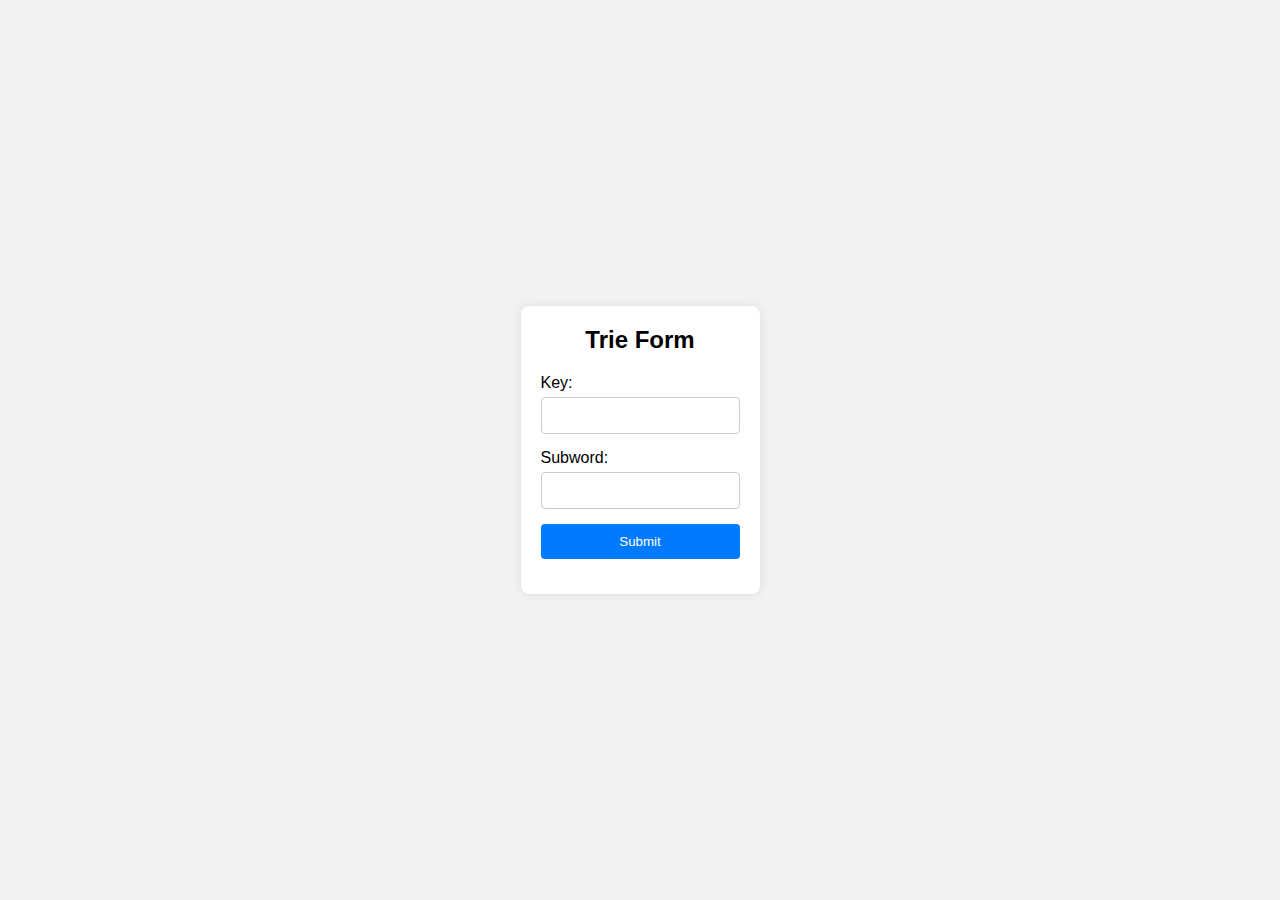
<file: src/main/resources/static/frontend.html>
<!DOCTYPE html>
<html lang="en">
<head>
    <meta charset="UTF-8">
    <title>Trie Form</title>
    <style>
        body {
            font-family: Arial, sans-serif;
            background-color: #f2f2f2;
            display: flex;
            justify-content: center;
            align-items: center;
            height: 100vh;
            margin: 0;
        }
        .form-container {
            background-color: #fff;
            padding: 20px;
            border-radius: 8px;
            box-shadow: 0 0 10px rgba(0, 0, 0, 0.1);
        }
        .form-container h2 {
            margin-top: 0;
            text-align: center;
        }
        .form-group {
            margin-bottom: 15px;
        }
        .form-group label {
            display: block;
            margin-bottom: 5px;
        }
        .form-group input {
            width: calc(100% - 22px);
            padding: 10px;
            border: 1px solid #ccc;
            border-radius: 4px;
        }
        .form-group input:focus {
            border-color: #007bff;
        }
        .form-group input[type="submit"] {
            width: 100%;
            background-color: #007bff;
            color: white;
            border: none;
            cursor: pointer;
        }
        .form-group input[type="submit"]:hover {
            background-color: #0056b3;
        }
    </style>
</head>
<body>
<div class="form-container">
    <h2>Trie Form</h2>
    <form action="/trie/search" method="post">
        <div class="form-group">
            <label for="key">Key:</label>
            <input type="text" id="key" name="key">
        </div>
        <div class="form-group">
            <label for="subword">Subword:</label>
            <input type="text" id="subword" name="subword">
        </div>
        <div class="form-group">
            <input type="submit" value="Submit">
        </div>
    </form>
</div>
</body>
</html>
</file>
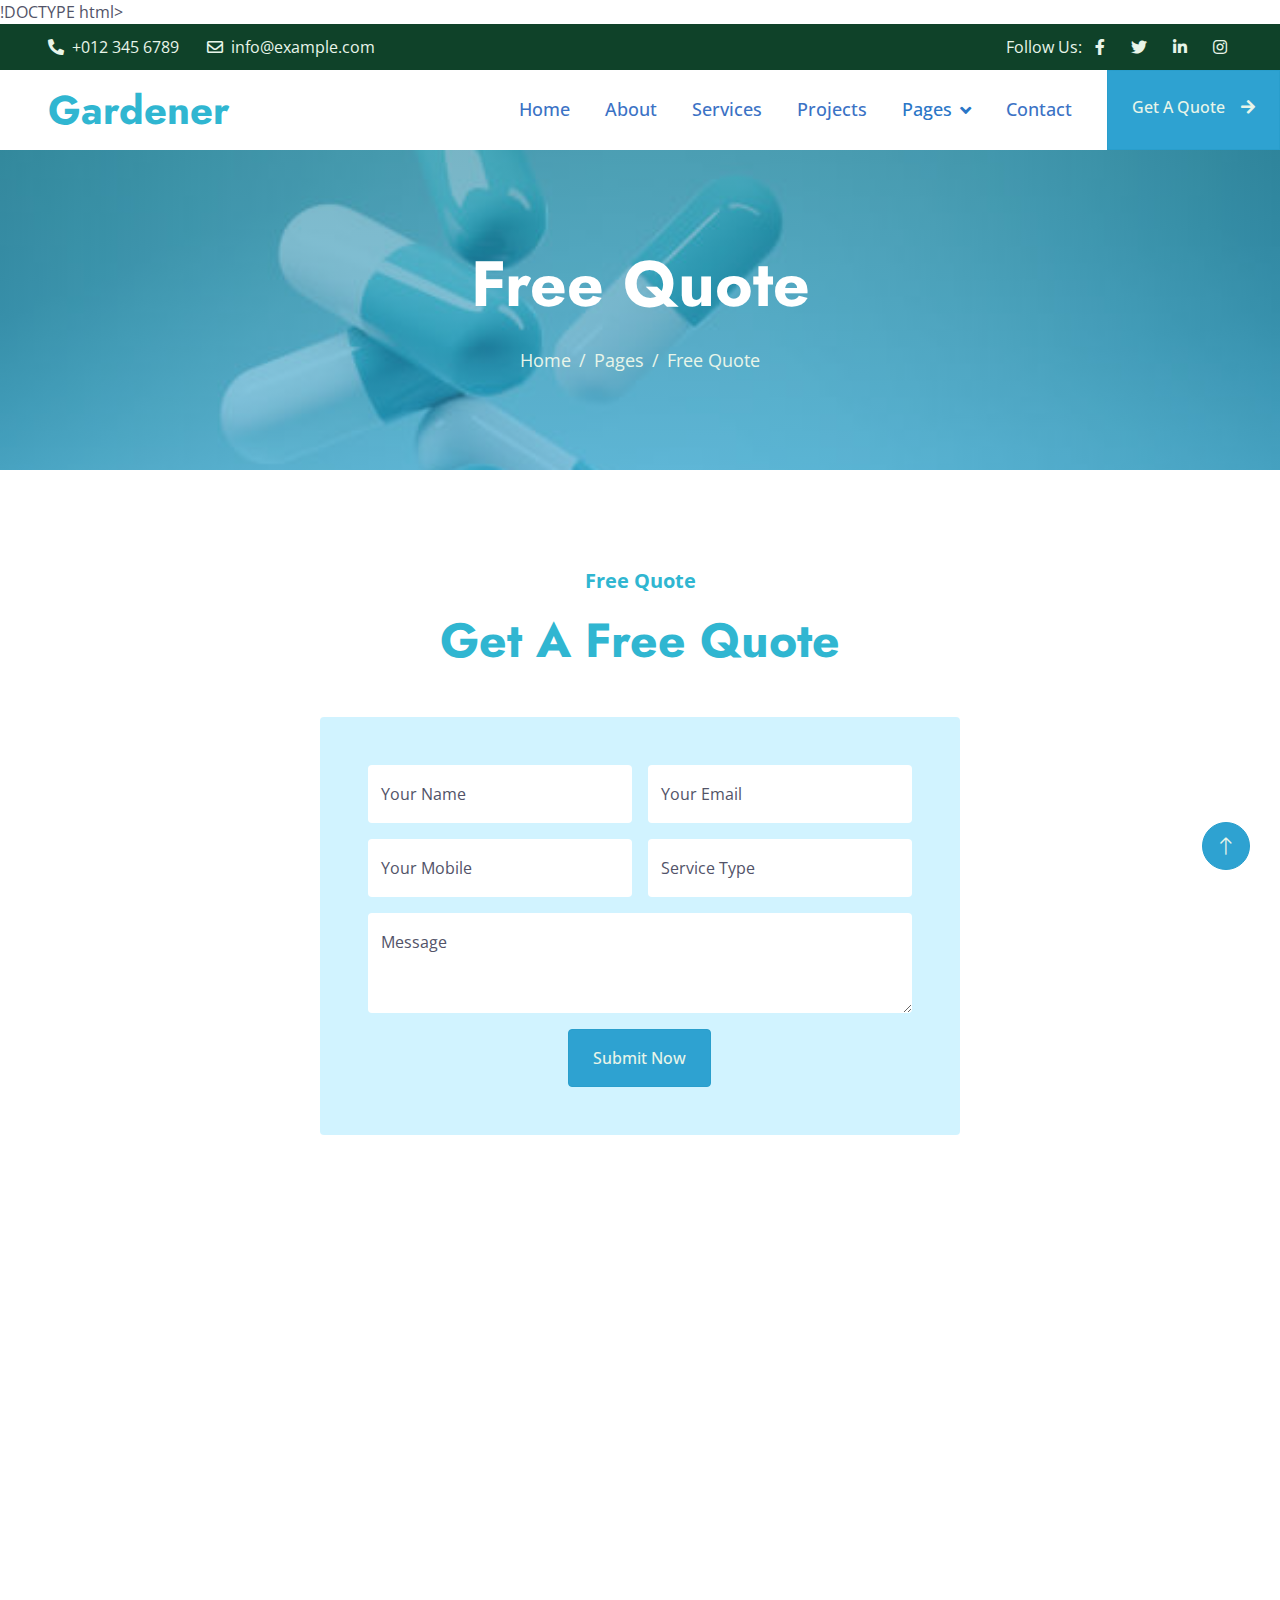
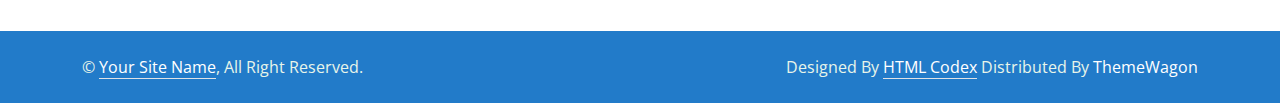
<file: src/main/resources/static/quote.html>
!DOCTYPE html>
<html lang="en">

<head>
    <meta charset="utf-8">
    <title>Gardener - Gardening Website Template</title>
    <meta content="width=device-width, initial-scale=1.0" name="viewport">
    <meta content="" name="keywords">
    <meta content="" name="description">

    <!-- Favicon -->
    <link href="img/favicon.ico" rel="icon">

    <!-- Google Web Fonts -->
    <link rel="preconnect" href="https://fonts.googleapis.com">
    <link rel="preconnect" href="https://fonts.gstatic.com" crossorigin>
    <link href="https://fonts.googleapis.com/css2?family=Jost:wght@500;600;700&family=Open+Sans:wght@400;500&display=swap" rel="stylesheet">  

    <!-- Icon Font Stylesheet -->
    <link href="https://cdnjs.cloudflare.com/ajax/libs/font-awesome/5.10.0/css/all.min.css" rel="stylesheet">
    <link href="https://cdn.jsdelivr.net/npm/bootstrap-icons@1.4.1/font/bootstrap-icons.css" rel="stylesheet">

    <!-- Libraries Stylesheet -->
    <link href="lib/animate/animate.min.css" rel="stylesheet">
    <link href="lib/owlcarousel/assets/owl.carousel.min.css" rel="stylesheet">
    <link href="lib/lightbox/css/lightbox.min.css" rel="stylesheet">

    <!-- Customized Bootstrap Stylesheet -->
    <link href="css/bootstrap.min.css" rel="stylesheet">

    <!-- Template Stylesheet -->
    <link href="css/style.css" rel="stylesheet">
</head>

<body>
    <!-- Spinner Start -->
    <div id="spinner" class="show bg-white position-fixed translate-middle w-100 vh-100 top-50 start-50 d-flex align-items-center justify-content-center">
        <div class="spinner-border text-primary" role="status" style="width: 3rem; height: 3rem;"></div>
    </div>
    <!-- Spinner End -->


    <!-- Topbar Start -->
    <div class="container-fluid bg-dark text-light px-0 py-2">
        <div class="row gx-0 d-none d-lg-flex">
            <div class="col-lg-7 px-5 text-start">
                <div class="h-100 d-inline-flex align-items-center me-4">
                    <span class="fa fa-phone-alt me-2"></span>
                    <span>+012 345 6789</span>
                </div>
                <div class="h-100 d-inline-flex align-items-center">
                    <span class="far fa-envelope me-2"></span>
                    <span>info@example.com</span>
                </div>
            </div>
            <div class="col-lg-5 px-5 text-end">
                <div class="h-100 d-inline-flex align-items-center mx-n2">
                    <span>Follow Us:</span>
                    <a class="btn btn-link text-light" href=""><i class="fab fa-facebook-f"></i></a>
                    <a class="btn btn-link text-light" href=""><i class="fab fa-twitter"></i></a>
                    <a class="btn btn-link text-light" href=""><i class="fab fa-linkedin-in"></i></a>
                    <a class="btn btn-link text-light" href=""><i class="fab fa-instagram"></i></a>
                </div>
            </div>
        </div>
    </div>
    <!-- Topbar End -->


    <!-- Navbar Start -->
    <nav class="navbar navbar-expand-lg bg-white navbar-light sticky-top p-0">
        <a href="index.html" class="navbar-brand d-flex align-items-center px-4 px-lg-5">
            <h1 class="m-0">Gardener</h1>
        </a>
        <button type="button" class="navbar-toggler me-4" data-bs-toggle="collapse" data-bs-target="#navbarCollapse">
            <span class="navbar-toggler-icon"></span>
        </button>
        <div class="collapse navbar-collapse" id="navbarCollapse">
            <div class="navbar-nav ms-auto p-4 p-lg-0">
                <a href="index.html" class="nav-item nav-link">Home</a>
                <a href="about.html" class="nav-item nav-link">About</a>
                <a href="service.html" class="nav-item nav-link">Services</a>
                <a href="project.html" class="nav-item nav-link">Projects</a>
                <div class="nav-item dropdown">
                    <a href="#" class="nav-link dropdown-toggle active" data-bs-toggle="dropdown">Pages</a>
                    <div class="dropdown-menu bg-light m-0">
                        <a href="feature.html" class="dropdown-item">Features</a>
                        <a href="quote.html" class="dropdown-item active">Free Quote</a>
                        <a href="team.html" class="dropdown-item">Our Team</a>
                        <a href="testimonial.html" class="dropdown-item">Testimonial</a>
                        <a href="404.html" class="dropdown-item">404 Page</a>
                    </div>
                </div>
                <a href="contact.html" class="nav-item nav-link">Contact</a>
            </div>
            <a href="" class="btn btn-primary py-4 px-lg-4 rounded-0 d-none d-lg-block">Get A Quote<i class="fa fa-arrow-right ms-3"></i></a>
        </div>
    </nav>
    <!-- Navbar End -->


    <!-- Page Header Start -->
    <div class="container-fluid page-header py-5 mb-5 wow fadeIn" data-wow-delay="0.1s">
        <div class="container text-center py-5">
            <h1 class="display-3 text-white mb-4 animated slideInDown">Free Quote</h1>
            <nav aria-label="breadcrumb animated slideInDown">
                <ol class="breadcrumb justify-content-center mb-0">
                    <li class="breadcrumb-item"><a href="#">Home</a></li>
                    <li class="breadcrumb-item"><a href="#">Pages</a></li>
                    <li class="breadcrumb-item active" aria-current="page">Free Quote</li>
                </ol>
            </nav>
        </div>
    </div>
    <!-- Page Header End -->


    <!-- Quote Start -->
    <div class="container-fluid py-5">
        <div class="container">
            <div class="text-center mx-auto wow fadeInUp" data-wow-delay="0.1s" style="max-width: 500px;">
                <p class="fs-5 fw-bold text-primary">Free Quote</p>
                <h1 class="display-5 mb-5">Get A Free Quote</h1>
            </div>
            <div class="row justify-content-center">
                <div class="col-lg-7">
                    <div class="bg-light rounded p-4 p-sm-5 wow fadeInUp" data-wow-delay="0.1s">
                        <div class="row g-3">
                            <div class="col-sm-6">
                                <div class="form-floating">
                                    <input type="text" class="form-control border-0" id="gname" placeholder="Gurdian Name">
                                    <label for="gname">Your Name</label>
                                </div>
                            </div>
                            <div class="col-sm-6">
                                <div class="form-floating">
                                    <input type="email" class="form-control border-0" id="gmail" placeholder="Gurdian Email">
                                    <label for="gmail">Your Email</label>
                                </div>
                            </div>
                            <div class="col-sm-6">
                                <div class="form-floating">
                                    <input type="text" class="form-control border-0" id="cname" placeholder="Child Name">
                                    <label for="cname">Your Mobile</label>
                                </div>
                            </div>
                            <div class="col-sm-6">
                                <div class="form-floating">
                                    <input type="text" class="form-control border-0" id="cage" placeholder="Child Age">
                                    <label for="cage">Service Type</label>
                                </div>
                            </div>
                            <div class="col-12">
                                <div class="form-floating">
                                    <textarea class="form-control border-0" placeholder="Leave a message here" id="message" style="height: 100px"></textarea>
                                    <label for="message">Message</label>
                                </div>
                            </div>
                            <div class="col-12 text-center">
                                <button class="btn btn-primary py-3 px-4" type="submit">Submit Now</button>
                            </div>
                        </div>
                    </div>
                </div>
            </div>
        </div>
    </div>
    <!-- Quote End -->


    <!-- Footer Start -->
    <div class="container-fluid bg-dark text-light footer mt-5 py-5 wow fadeIn" data-wow-delay="0.1s">
        <div class="container py-5">
            <div class="row g-5">
                <div class="col-lg-3 col-md-6">
                    <h4 class="text-white mb-4">Our Office</h4>
                    <p class="mb-2"><i class="fa fa-map-marker-alt me-3"></i>123 Street, New York, USA</p>
                    <p class="mb-2"><i class="fa fa-phone-alt me-3"></i>+012 345 67890</p>
                    <p class="mb-2"><i class="fa fa-envelope me-3"></i>info@example.com</p>
                    <div class="d-flex pt-2">
                        <a class="btn btn-square btn-outline-light rounded-circle me-2" href=""><i class="fab fa-twitter"></i></a>
                        <a class="btn btn-square btn-outline-light rounded-circle me-2" href=""><i class="fab fa-facebook-f"></i></a>
                        <a class="btn btn-square btn-outline-light rounded-circle me-2" href=""><i class="fab fa-youtube"></i></a>
                        <a class="btn btn-square btn-outline-light rounded-circle me-2" href=""><i class="fab fa-linkedin-in"></i></a>
                    </div>
                </div>
                <div class="col-lg-3 col-md-6">
                    <h4 class="text-white mb-4">Services</h4>
                    <a class="btn btn-link" href="">Landscaping</a>
                    <a class="btn btn-link" href="">Pruning plants</a>
                    <a class="btn btn-link" href="">Urban Gardening</a>
                    <a class="btn btn-link" href="">Garden Maintenance</a>
                    <a class="btn btn-link" href="">Green Technology</a>
                </div>
                <div class="col-lg-3 col-md-6">
                    <h4 class="text-white mb-4">Quick Links</h4>
                    <a class="btn btn-link" href="">About Us</a>
                    <a class="btn btn-link" href="">Contact Us</a>
                    <a class="btn btn-link" href="">Our Services</a>
                    <a class="btn btn-link" href="">Terms & Condition</a>
                    <a class="btn btn-link" href="">Support</a>
                </div>
                <div class="col-lg-3 col-md-6">
                    <h4 class="text-white mb-4">Newsletter</h4>
                    <p>Dolor amet sit justo amet elitr clita ipsum elitr est.</p>
                    <div class="position-relative w-100">
                        <input class="form-control bg-light border-light w-100 py-3 ps-4 pe-5" type="text" placeholder="Your email">
                        <button type="button" class="btn btn-primary py-2 position-absolute top-0 end-0 mt-2 me-2">SignUp</button>
                    </div>
                </div>
            </div>
        </div>
    </div>
    <!-- Footer End -->


    <!-- Copyright Start -->
    <div class="container-fluid copyright py-4">
        <div class="container">
            <div class="row">
                <div class="col-md-6 text-center text-md-start mb-3 mb-md-0">
                    &copy; <a class="border-bottom" href="#">Your Site Name</a>, All Right Reserved.
                </div>
                <div class="col-md-6 text-center text-md-end">
                    <!--/*** This template is free as long as you keep the footer author’s credit link/attribution link/backlink. If you'd like to use the template without the footer author’s credit link/attribution link/backlink, you can purchase the Credit Removal License from "https://htmlcodex.com/credit-removal". Thank you for your support. ***/-->
                    Designed By <a class="border-bottom" href="https://htmlcodex.com">HTML Codex</a> Distributed By <a href="https://themewagon.com">ThemeWagon</a>
                </div>
            </div>
        </div>
    </div>
    <!-- Copyright End -->


    <!-- Back to Top -->
    <a href="#" class="btn btn-lg btn-primary btn-lg-square rounded-circle back-to-top"><i class="bi bi-arrow-up"></i></a>


    <!-- JavaScript Libraries -->
    <script src="https://code.jquery.com/jquery-3.4.1.min.js"></script>
    <script src="https://cdn.jsdelivr.net/npm/bootstrap@5.0.0/dist/js/bootstrap.bundle.min.js"></script>
    <script src="lib/wow/wow.min.js"></script>
    <script src="lib/easing/easing.min.js"></script>
    <script src="lib/waypoints/waypoints.min.js"></script>
    <script src="lib/owlcarousel/owl.carousel.min.js"></script>
    <script src="lib/counterup/counterup.min.js"></script>
    <script src="lib/parallax/parallax.min.js"></script>
    <script src="lib/isotope/isotope.pkgd.min.js"></script>
    <script src="lib/lightbox/js/lightbox.min.js"></script>

    <!-- Template Javascript -->
    <script src="js/main.js"></script>
</body>

</html>
</file>
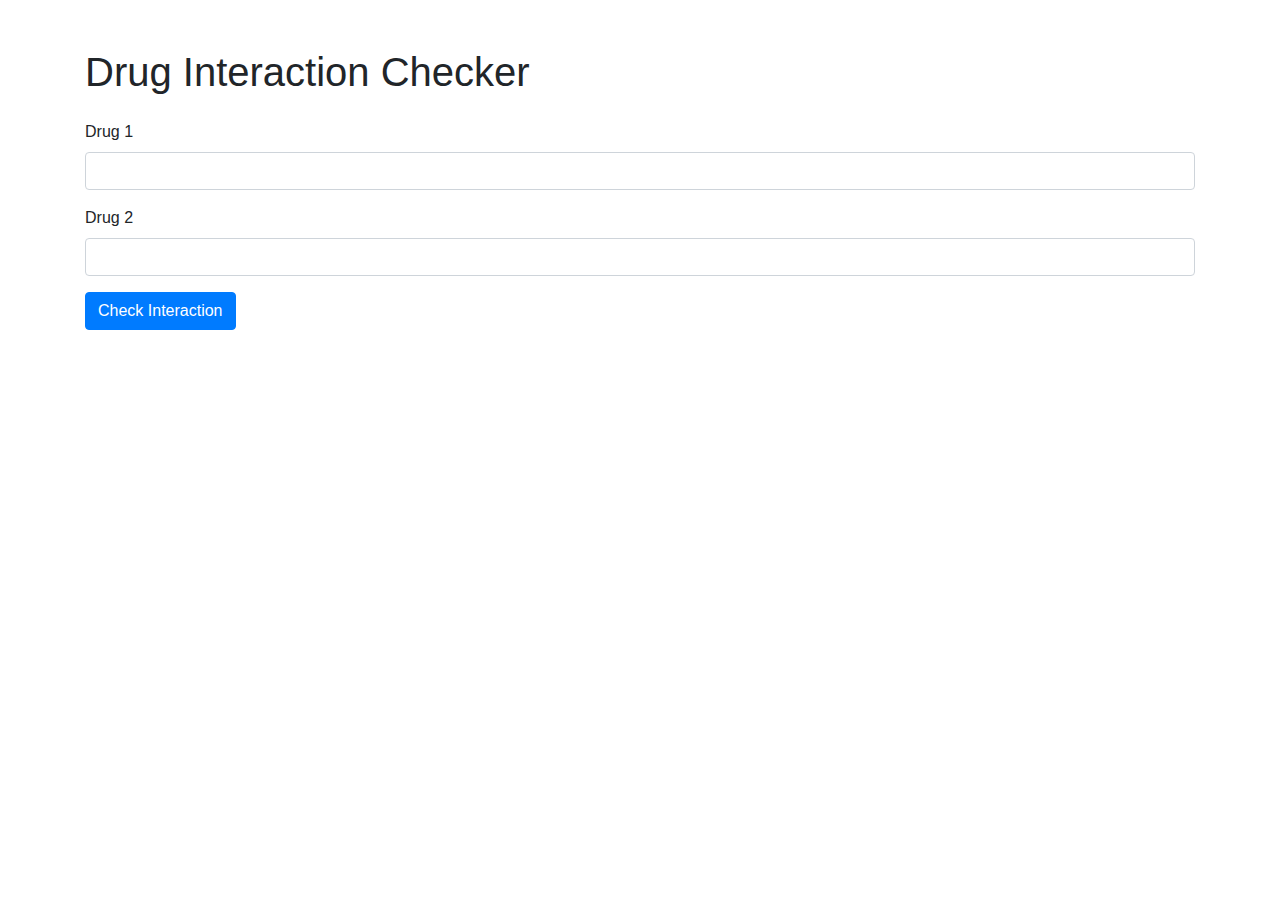
<file: src/main/resources/static/result.html>
<!DOCTYPE html>
<html lang="en">
<head>
    <meta charset="UTF-8">
    <meta name="viewport" content="width=device-width, initial-scale=1.0">
    <title>Interaction Result</title>
    <link rel="stylesheet" href="https://maxcdn.bootstrapcdn.com/bootstrap/4.0.0/css/bootstrap.min.css">
</head>
<body>
<div class="container">
    <h1 class="mt-5">Drug Interaction Checker</h1>
    <form id="interactionForm" class="mt-4">
        <div class="form-group">
            <label for="drug1">Drug 1</label>
            <input type="text" class="form-control" id="drug1" name="drug1" required>
        </div>
        <div class="form-group">
            <label for="drug2">Drug 2</label>
            <input type="text" class="form-control" id="drug2" name="drug2" required>
        </div>
        <button type="submit" class="btn btn-primary">Check Interaction</button>
    </form>
    <div id="result" class="mt-4"></div>
</div>

<script>
    document.getElementById('interactionForm').addEventListener('submit', function(event) {
        event.preventDefault();

        var drug1 = document.getElementById('drug1').value;
        var drug2 = document.getElementById('drug2').value;

        fetch('/api/check?drug1=' + drug1 + '&drug2=' + drug2, {
            method: 'POST'
        })
        .then(response => response.text())
        .then(data => {
            document.getElementById('result').innerHTML = '<div class="alert alert-info">' + data + '</div>';
        })
        .catch(error => {
            document.getElementById('result').innerHTML = '<div class="alert alert-danger">Error: ' + error.message + '</div>';
        });
    });
</script>
</body>
</html>
</file>
<file: src/main/resources/static/css/style.css>
/********** Template CSS **********/
:root {
    --primary: #2a76c7;
    --secondary: #525368;
    --light: #E8F5E9;
    --dark: #3b72c5;
}

.back-to-top {
    position: fixed;
    display: none;
    right: 30px;
    bottom: 30px;
    z-index: 99;
}

h1,
.h1,
h2,
.h2,
.fw-bold {
    font-weight: 700 !important;
}

h3,
.h3,
h4,
.h4,
.fw-medium {
    font-weight: 600 !important;
}

h5,
.h5,
h6,
.h6,
.fw-semi-bold {
    font-weight: 500 !important;
}


/*** Spinner ***/
#spinner {
    opacity: 0;
    visibility: hidden;
    transition: opacity .5s ease-out, visibility 0s linear .5s;
    z-index: 99999;
}

#spinner.show {
    transition: opacity .5s ease-out, visibility 0s linear 0s;
    visibility: visible;
    opacity: 1;
}


/*** Button ***/
.btn {
    transition: .5s;
    font-weight: 500;
}

.btn-primary,
.btn-outline-primary:hover {
    color: var(--light);
}

.btn-square {
    width: 38px;
    height: 38px;
}

.btn-sm-square {
    width: 32px;
    height: 32px;
}

.btn-lg-square {
    width: 48px;
    height: 48px;
}

.btn-square,
.btn-sm-square,
.btn-lg-square {
    padding: 0;
    display: flex;
    align-items: center;
    justify-content: center;
    font-weight: normal;
}


/*** Navbar ***/
.navbar.sticky-top {
    top: -100px;
    transition: .5s;
}

.navbar .navbar-brand,
.navbar a.btn {
    height: 80px
}

.navbar .navbar-nav .nav-link {
    margin-right: 35px;
    padding: 25px 0;
    color: var(--dark);
    font-size: 18px;
    font-weight: 500;
    outline: none;
}

.navbar .navbar-nav .nav-link:hover,
.navbar .navbar-nav .nav-link.active {
    color: var(--primary);
}

.navbar .dropdown-toggle::after {
    border: none;
    content: "\f107";
    font-family: "Font Awesome 5 Free";
    font-weight: 900;
    vertical-align: middle;
    margin-left: 8px;
}

@media (max-width: 991.98px) {
    .navbar .navbar-nav .nav-link  {
        margin-right: 0;
        padding: 10px 0;
    }

    .navbar .navbar-nav {
        border-top: 1px solid #EEEEEE;
    }
}

@media (min-width: 992px) {
    .navbar .nav-item .dropdown-menu {
        display: block;
        border: none;
        margin-top: 0;
        top: 150%;
        opacity: 0;
        visibility: hidden;
        transition: .5s;
    }

    .navbar .nav-item:hover .dropdown-menu {
        top: 100%;
        visibility: visible;
        transition: .5s;
        opacity: 1;
    }
}


/*** Header ***/
.carousel-caption {
    top: 0;
    left: 0;
    right: 0;
    bottom: 0;
    display: flex;
    align-items: center;
    justify-content: center;
    text-align: center;
    background: rgba(51, 141, 183, 0.6);
    z-index: 1;
}

.carousel-control-prev,
.carousel-control-next {
    width: 15%;
}

.carousel-control-prev-icon,
.carousel-control-next-icon {
    width: 3rem;
    height: 3rem;
    border-radius: 3rem;
    background-color: var(--primary);
    border: 10px solid var(--primary);
}

@media (max-width: 768px) {
    #header-carousel .carousel-item {
        position: relative;
        min-height: 450px;
    }
    
    #header-carousel .carousel-item img {
        position: absolute;
        width: 100%;
        height: 100%;
        object-fit: cover;
    }
}

.page-header {
    background: linear-gradient(rgba(38, 136, 163, 0.6), rgba(52, 164, 209, 0.6)), url(../img/carousel-1.jpg) center center no-repeat;
    background-size: cover;
}

.page-header .breadcrumb-item+.breadcrumb-item::before {
    color: var(--light);
}

.page-header .breadcrumb-item,
.page-header .breadcrumb-item a {
    font-size: 18px;
    color: var(--light);
}


/*** Top Feature ***/
@media (min-width: 991.98px) {
    .top-feature {
        position: relative;
        margin-top: -80px;
        z-index: 1;
    }
}


/*** Facts & Quote ***/
.facts,
.quote {
    background: rgba(48, 150, 193, 0.6);
}


/*** Service ***/
.service-item {
    position: relative;
    text-align: center;
}

.service-item .service-img {
    position: absolute;
    width: 100%;
    height: 100%;
    top: 0;
    left: 0;
    overflow: hidden;
    z-index: -1;
}

.service-item .service-img img {
    position: absolute;
    width: 100%;
    height: 100%;
    left: 0;
    object-fit: cover;
    transform: scale(1.2);
    transition: .3s;
    z-index: -1;
}

.service-item:hover .service-img img {
    transform: scale(1);
}

.service-item .service-text {
    background: #FFFFFF;
    box-shadow: 0 0 45px rgba(0, 0, 0, .08);
    transition: .3s;
}

.service-item:hover .service-text {
    background: #2c91c099;
}

.service-item .service-text h4,
.service-item .service-text p {
    transition: .3;
}

.service-item:hover .service-text h4 {
    color: #FFFFFF;
}

.service-item:hover .service-text p {
    color: var(--light);
}

.service-item .service-text .btn-square {
    width: 100px;
    height: 100px;
    background: transparent;
    transition: .5s;
}

.service-item:hover .service-text .btn-square {
    background: var(--light);
}

.service-item .service-text .btn {
    width: 31px;
    height: 31px;
    display: inline-flex;
    align-items: center;
    color: var(--dark);
    background: var(--light);
    white-space: nowrap;
    overflow: hidden;
    transition: .3s;
}

.service-item:hover .service-text .btn {
    width: 112px;
}


/*** Project Portfolio ***/
#portfolio-flters {
    display: inline-block;
    background: var(--light);
    padding: 10px 15px;
}

#portfolio-flters li {
    display: inline-block;
    font-weight: 500;
    color: var(--primary);
    cursor: pointer;
    transition: .5s;
    border-bottom: 2px solid transparent;
}

#portfolio-flters li:hover,
#portfolio-flters li.active {
    color: var(--dark);
    border-color: var(--dark);
}

.portfolio-inner {
    position: relative;
    overflow: hidden;
}

.portfolio-inner::before,
.portfolio-inner::after {
    position: absolute;
    content: "";
    width: 0;
    height: 100%;
    top: 0;
    left: 0;
    background: rgba(48, 162, 203, 0.6);
    transition: .5s;
}

.portfolio-inner::after {
    left: auto;
    right: 0;
}

.portfolio-inner:hover::before,
.portfolio-inner:hover::after {
    width: 50%;
}

.portfolio-inner .portfolio-text {
    position: absolute;
    width: 100%;
    height: 100%;
    top: 0;
    left: 0;
    display: flex;
    flex-direction: column;
    align-items: center;
    justify-content: center;
    transition: .5s;
    z-index: 3;
    opacity: 0;
}

.portfolio-inner:hover .portfolio-text {
    transition-delay: .3s;
    opacity: 1;
}

.portfolio-inner .portfolio-text .btn {
    background: var(--light);
    color: var(--primary);
}

.portfolio-inner .portfolio-text .btn:hover {
    background: var(--primary);
    color: var(--light);
}


/*** Team ***/
.team-item {
    position: relative;
    overflow: hidden;
}

.team-item .team-text {
    position: absolute;
    width: calc(100% - 45px);
    left: -100%;
    bottom: 45px;
    padding: 1.5rem;
    background: #FFFFFF;
    border-radius: 0 4px 4px 0;
    opacity: 0;
    transition: .5s;
}

.team-item:hover .team-text {
    left: 0;
    opacity: 1;
}

.team-item .team-social .btn {
    background: var(--light);
    color: var(--primary);
}

.team-item .team-social .btn:hover {
    background: var(--primary);
    color: var(--light);
}

.team-item .team-img .team-social {
    position: absolute;
    width: 100%;
    height: 100%;
    top: 0;
    left: 0;
    display: flex;
    align-items: center;
    justify-content: center;
    transition: .5s;
    z-index: 3;
    opacity: 0;
}

.team-item:hover .team-img .team-social {
    transition-delay: .3s;
    opacity: 1;
}


/*** Testimonial ***/

.testimonial-carousel .owl-item img {
    width: 100px;
    height: 100px;
}

.testimonial-carousel .owl-nav {
    margin-top: 30px;
    display: flex;
}

.testimonial-carousel .owl-nav .owl-prev,
.testimonial-carousel .owl-nav .owl-next {
    margin-right: 15px;
    width: 45px;
    height: 45px;
    display: flex;
    align-items: center;
    justify-content: center;
    color: var(--primary);
    background: var(--light);
    border-radius: 4px;
    font-size: 22px;
    transition: .5s;
}

.testimonial-carousel .owl-nav .owl-prev:hover,
.testimonial-carousel .owl-nav .owl-next:hover {
    background: var(--primary);
    color: var(--light);
}


/*** Footer ***/
.footer .btn.btn-link {
    display: block;
    margin-bottom: 5px;
    padding: 0;
    text-align: left;
    color: var(--light);
    font-weight: normal;
    text-transform: capitalize;
    transition: .3s;
}

.footer .btn.btn-link::before {
    position: relative;
    content: "\f105";
    font-family: "Font Awesome 5 Free";
    font-weight: 900;
    margin-right: 10px;
}

.footer .btn.btn-link:hover {
    color: var(--primary);
    letter-spacing: 1px;
    box-shadow: none;
}

.copyright {
    color: var(--light);
    background: #227bc9;
}

.copyright a {
    color: #FFFFFF;
}

.copyright a:hover {
    color: var(--primary);
}
</file>
